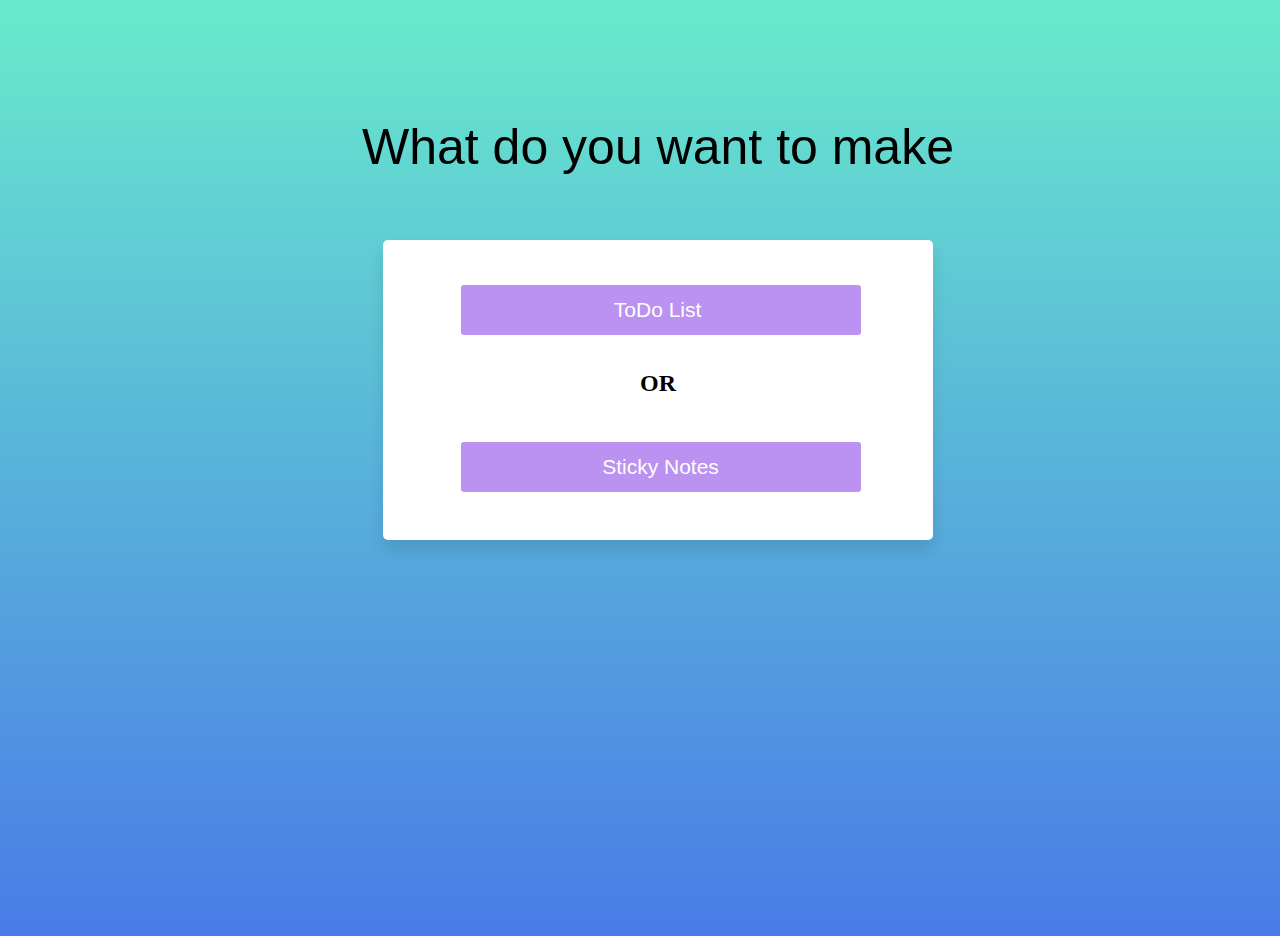
<file: index.html>
<!DOCTYPE html>
<html lang="en">
<head>
    <meta charset="UTF-8">
    <meta name="viewport" content="width=device-width, initial-scale=1.0">
    <link rel="stylesheet" href="css/style.css">
<link rel="stylesheet" href="css/mobile.css">
    <title>MY PROJECT</title>
</head>
<body>
    <p>What do you want to make</p>
    <div class="wrapper">

<a href="indexTD.html">
    <input type="button" class= "btn" value="ToDo List " >
 </a>

    <h2>OR</h2>

    <a href="indexSN.html">
    <input type="button" class= "btn" value="Sticky Notes" >
    </a>

</div>
</body>
</html>
</file>
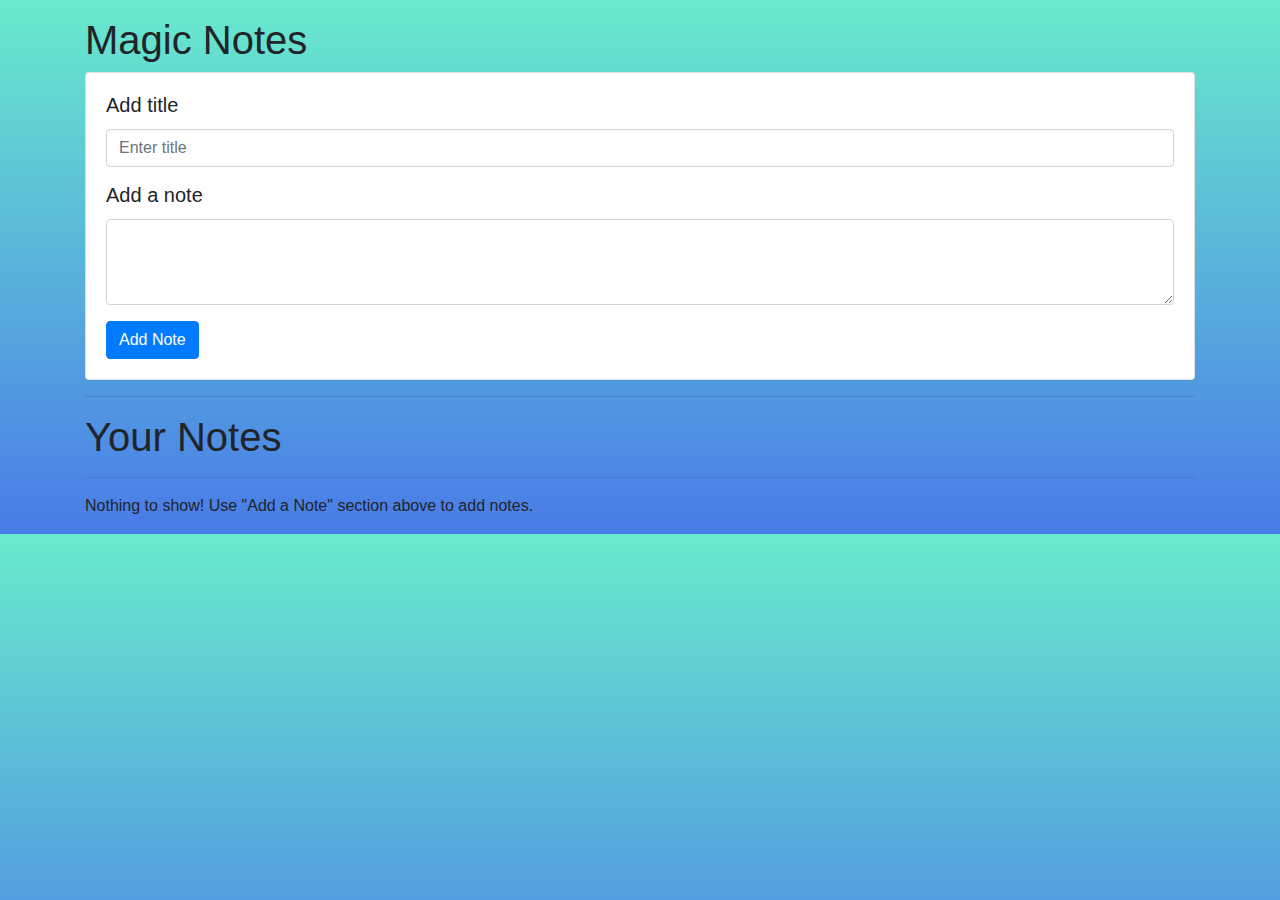
<file: indexSN.html>
<!DOCTYPE html>
<html lang="en">

<head>
    <meta charset="UTF-8">
    <meta name="viewport" content="width=device-width, initial-scale=1.0">
    <meta http-equiv="X-UA-Compatible" content="ie=edge">
    <title>Sticky Notes </title>
    
    <link rel="stylesheet" href="https://stackpath.bootstrapcdn.com/bootstrap/4.3.1/css/bootstrap.min.css"
        integrity="sha384-ggOyR0iXCbMQv3Xipma34MD+dH/1fQ784/j6cY/iJTQUOhcWr7x9JvoRxT2MZw1T" crossorigin="anonymous">

    <style>
       body{
    		width: 100%;
   
    		background: linear-gradient(to bottom, #68EACC 0%, #497BE8 100%);
   	 }
  
    </style>
</head>

<body>

    <div class="container my-3">
        <h1> Magic Notes</h1>
        <div class="card">
            <div class="card-body">
                <div class="form-group">
                    <h5 class="card-title">Add title</h5>
                    <input type="text" class="form-control" id="addTitle" aria-describedby="title"
                        placeholder="Enter title">
                </div>
                <h5 class="card-title">Add a note</h5>
                <div class="form-group">
                    <textarea class="form-control" id="addTxt" rows="3"></textarea>
                </div>
                <button class="btn btn-primary" id="addBtn">Add Note</button>
            </div>
        </div>
        <hr>
        <h1>Your Notes</h1>
        <hr>
        <div id="notes" class="row container-fluid"> </div>
    </div>

    <script src="https://code.jquery.com/jquery-3.3.1.slim.min.js"
        integrity="sha384-q8i/X+965DzO0rT7abK41JStQIAqVgRVzpbzo5smXKp4YfRvH+8abtTE1Pi6jizo"
        crossorigin="anonymous"></script>
    <script src="https://cdnjs.cloudflare.com/ajax/libs/popper.js/1.14.7/umd/popper.min.js"
        integrity="sha384-UO2eT0CpHqdSJQ6hJty5KVphtPhzWj9WO1clHTMGa3JDZwrnQq4sF86dIHNDz0W1"
        crossorigin="anonymous"></script>
    <script src="https://stackpath.bootstrapcdn.com/bootstrap/4.3.1/js/bootstrap.min.js"
        integrity="sha384-JjSmVgyd0p3pXB1rRibZUAYoIIy6OrQ6VrjIEaFf/nJGzIxFDsf4x0xIM+B07jRM"
        crossorigin="anonymous"></script>
    <script src="js/scriptSN.js"></script>
</body>

</html>
</file>
<file: css/style.css>
body{
    width: 100%;
    height: 100vh;
     overflow: hidden; 
    padding: 10px;
    background: linear-gradient(to bottom, #68EACC 0%, #497BE8 100%);
  }
  p{
    margin-top : 100px;
    text-align: center;
    font-size : 50px;
    font-family: 'Segoe UI', Tahoma, Geneva, Verdana, sans-serif;
}
  h2{
    margin-top : 35px;
    margin-bottom: 0%;
  }
  
  
  .wrapper{
      position: relative;
     margin: auto;
    margin-top: 5%;
    background: #fff;
    
    width:550px ;
   height:300px ;
    border-radius: 5px;
    box-shadow: 0px 10px 15px rgba(0,0,0,0.1);
    text-align : center;
  }
  .btn{
      margin-top: 45px;
    text-align : center;
    width: 400px;
height: 50px;
border: none;
color: white;
margin-left: 5px;
font-size: 21px;
outline: none;
background: #8E49E8;
cursor: pointer;
border-radius: 3px;
opacity: 0.6;

transition: all 0.3s ease;
}
  .btn:hover{
    background: #6a10df;
  }
</file>
<file: css/mobile.css>
@media screen and (max-width: 900px) {
  body{
    width: 100%;
    height: 100vh;
     overflow: hidden; 
    padding: 10px;
    background: linear-gradient(to bottom, #68EACC 0%, #497BE8 100%);
  }
  p{
      margin-top : 100px;
      text-align: center;
      font-size : 23px;
      font-family: 'Segoe UI', Tahoma, Geneva, Verdana, sans-serif;
  }
  h2{
    margin-top : 35px;
    margin-bottom: 0%;
  }
  
  
  .wrapper{
      /* position: relative; */
     margin: auto;
    margin-top: 5%;
    background: #fff;
    
    width:275px ;
   height:300px ;
    border-radius: 5px;
    box-shadow: 0px 10px 15px rgba(0,0,0,0.1);
    text-align : center;
  }
  .btn{
      margin-top: 45px;
    text-align : center;
    width: 200px;
height: 50px;
border: none;
color: white;
margin-left: 5px;
font-size: 21px;
outline: none;
background: #8E49E8;
cursor: pointer;
border-radius: 3px;
opacity: 0.6;

transition: all 0.3s ease;
}
  .btn:hover{
    background: #6a10df;
  }

}
</file>
